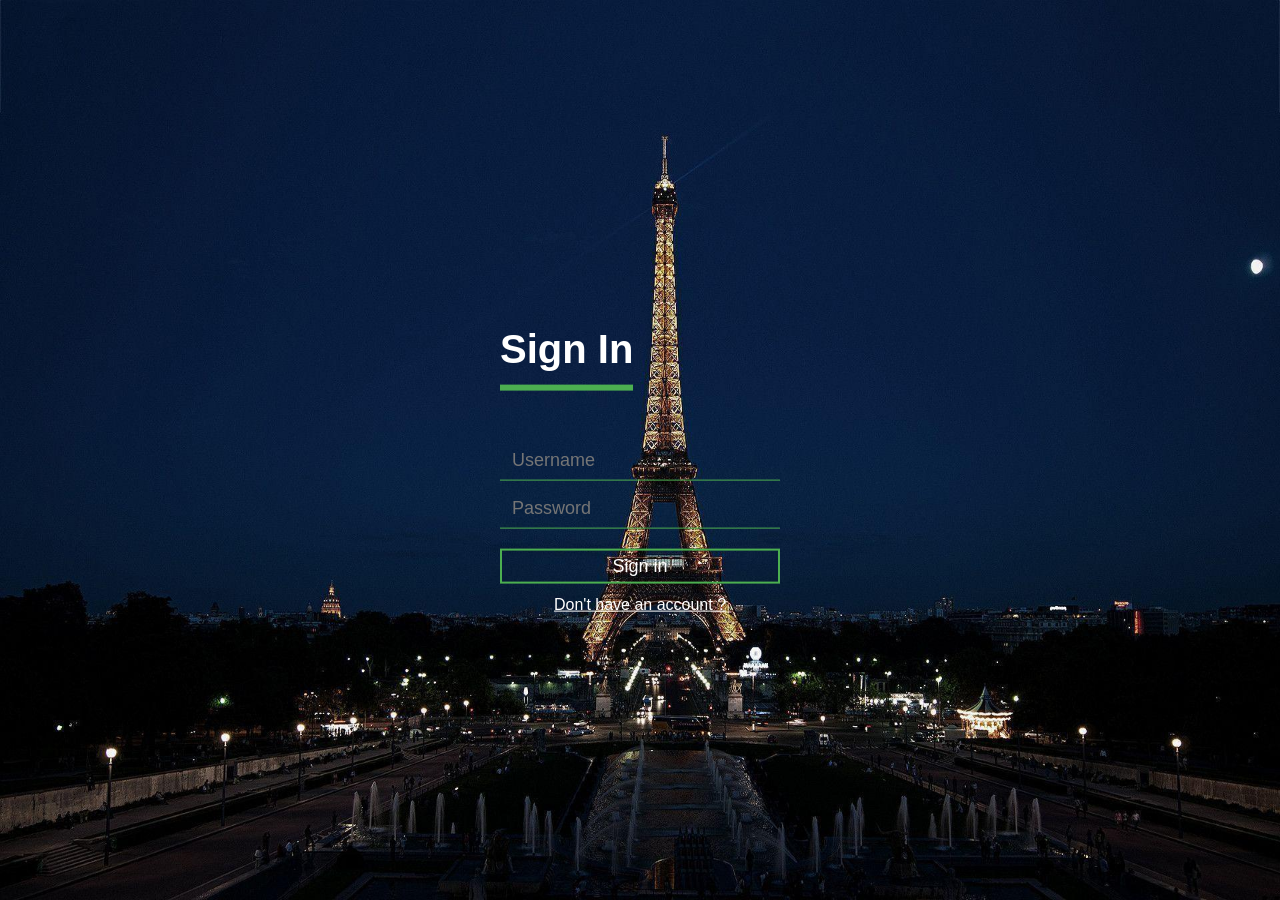
<file: index.html>
<!DOCTYPE html>
<html lang="entered">

<head>
  <title> Sign In Form </title>
  <meta name="viewport" content="width= device-width, initial-scale=1.0">
  <link rel="stylesheet" type="text/css" href="css/signin.css">
</head>
  <body>
    <form name="myForm" action ="signin.php" method="POST">

      <div class="login-box">

        <h1> Sign In </h1>

        <div class="textbox">
           
          <input type="text" placeholder="Username" name="user" value="" required> 

        </div>
        <div class="textbox">
          <input type="password" placeholder="Password" name="pass" value="" maxlength="8" required>
        </div>
          
        <input class="btn" type="submit" name="submit" value="Sign in"> 
        <center> <a style="color: white;" href="signup.html"> Don't have an account ? </a> <center>
      </div>

    </form>

  </body>
</html>
</file>
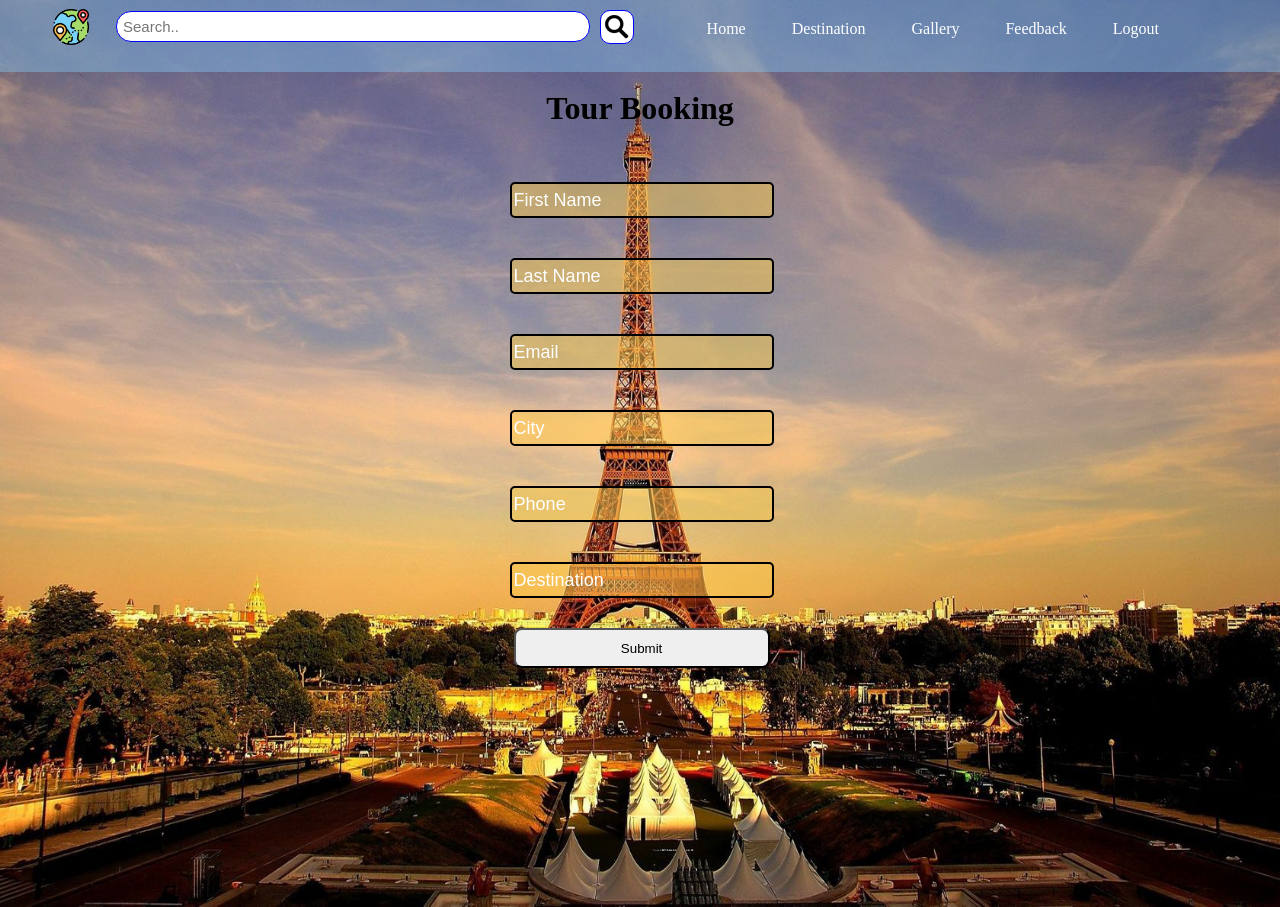
<file: booking.html>
<!DOCTYPE html>
<html>
<head>
	<title>Booking Form</title>
	<link rel="stylesheet" type="text/css" href="css/booking.css">
	<script>
		function validateForm() {
			if (isEmpty(document.getElementById('data_3').value.trim())) {
				alert('First name is required!');
				return false;
			}
			if (isEmpty(document.getElementById('data_4').value.trim())) {
				alert('Last name is required!');
				return false;
			}
			if (!validateEmail(document.getElementById('data_5').value.trim())) {
				alert('Email must be a valid email address!');
				return false;
			}
			return true;
		}
		function isEmpty(str) { return (str.length == 0 || !str.trim()); }
		function validateEmail(email) {
			var re = "";
			return isEmpty(email) || re.test(email);
		}
	</script>
</head>
<body>
	<div class="main">
		<ul>
			<ul class="list">
			<li class="logo"><a href="mainPage.html"><img src="earth-globe.png" alt="Logo" style="width:36px;height:36px"></a></li>
			<div class="search">
                <form method="POST" action="info.php">
                  <input type="text" name="search_p" placeholder="Search.." size="50">
              
                  <input type="image" name="submit_p" src="search_icon.png" alt="Search image" style="width:22;height:22; margin-left: 35px;">
                </form>
            </div>
			</ul>
			<ul class="list2">
			<li><a href="mainPage.html">Home</a></li>
			<li><a id="long" href="destination.html">Destination</a></li>
			<li><a href="gallery.html">Gallery</a></li>
			<li><a href="feedback.html">Feedback</a></li>
			<li><a href="index.html">Logout</a></li>
			</ul>
		</ul>
	</div>
	<h1>Tour Booking</h1>
	<div class="container">
		<form method="POST" action="booking.php" name="form" onsubmit="return validateForm()">
			<div class="textbox">
				<input type="text" placeholder="First Name" name="ffirst" value=""  onkeypress="return /[a-zA-Z]/i.test(event.key)" required>  
			</div>

			<div class="textbox">
				<input type="text" placeholder="Last Name" name="flast" value="" onkeypress="return /[a-zA-Z]/i.test(event.key)" required> 
			</div>

			<div class="textbox">
				<input type="text" placeholder="Email" name="femail" value="" required pattern="[a-z0-9.!#$%&'*+/=?^_`{|}~-]+@[a-z0-9-]+.[a-z]{2,4}" title="Invalid Email">
			</div>

			<div class="textbox">
				<input type="text" placeholder="City" name="city" value="" onkeypress="return /[a-zA-Z]/i.test(event.key)" required>
			</div>

			<div class="textbox">
				<input type="text" placeholder="Phone" name="fphone" value="" onkeypress="return /[0-9]/i.test(event.key)" maxlength="10" pattern="([0-9]){10,}" required>
			</div>

			<div class="textbox">
				<input type="text" placeholder="Destination" name="fdesti" value="" required>
			</div>
			<div class="btn">
				<input name="submit" value="Submit" type="submit">
			</div>
		</form>
	</div>

</body>
</html>
</file>
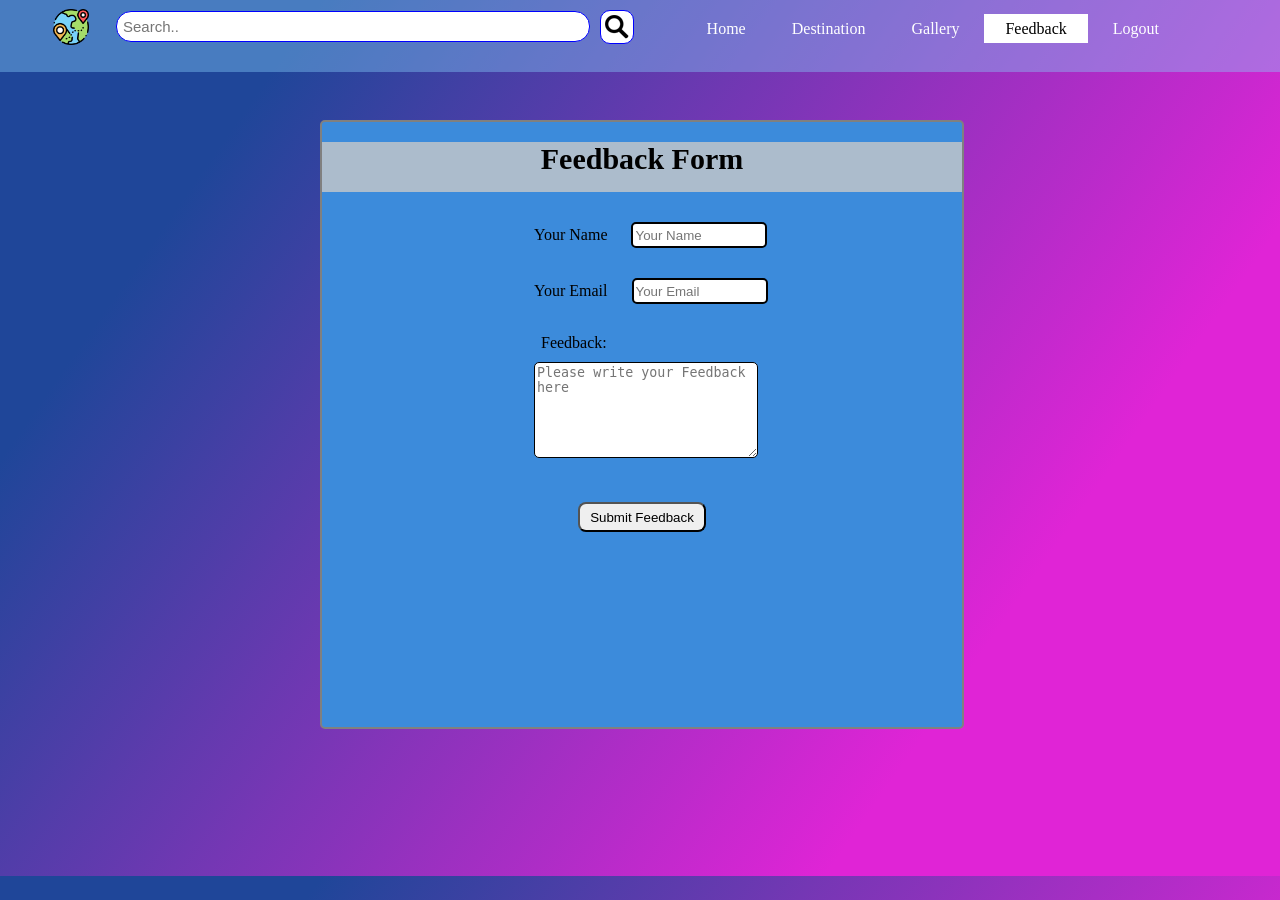
<file: feedback.html>
<!DOCTYPE html>
<html>
<head>
	<meta charset="utf-8">
	<title>Feedback Form</title>
	<link rel="stylesheet" type="text/css" href="feedback.css">
</head>
<body>
	<div class="main">
	    <ul>
	      <ul class="list">
	        <li class="logo"><a href="mainPage.html"><img src="earth-globe.png" alt="Logo" style="width:36px;height:36px"></a></li>
	        <div class="search">
                <form method="POST" action="info.php">
                  <input type="text" name="search_p" placeholder="Search.." size="50">
              
                  <input type="image" name="submit_p" src="search_icon.png" alt="Search image" style="width:22;height:22; margin-left: 35px;">
                </form>
            </div>
	      </ul>
	      <ul class="list2">
	        <li><a href="mainPage.html">Home</a></li>
	        <li><a id="long" href="destination.html">Destination</a></li>
	        <li><a href="gallery.html">Gallery</a></li>
	        <li class="active-menu"><a href="feedback.html">Feedback</a></li>
			<li><a href="index.html">Logout</a></li>
	      </ul>
	    </ul>
	</div>
	<div class="feedback">
		<h1>Feedback Form</h1>
		<form name='feedbackForm' method="POST" action="feedback.php">
			<div class="form-group">
			    <label>Your Name</label>
			    <input type="text" name="name" class="form-control" id="inputText" placeholder="Your Name" required>
			</div>
			<div class="form-group">
			    <label>Your Email</label>
			    <input type="email" name="email" class="form-control" id="inputEmail" placeholder="Your Email" required>
			</div>
			<div class="form-group text1">
			    <label>Feedback:</label>
			    <textarea class="inputTextarea" name="feedbk" rows="4" class="form-control" ng-model='feedback' placeholder="Please write your Feedback here" required></textarea>
			</div>
			<div class="wrapper">
				<button type="submit" class="btn btn-primary" ng-click="performValidation()" name='submit'>Submit Feedback</button>
			</div>
		</form>
	</div>
</body>
</html>
</file>
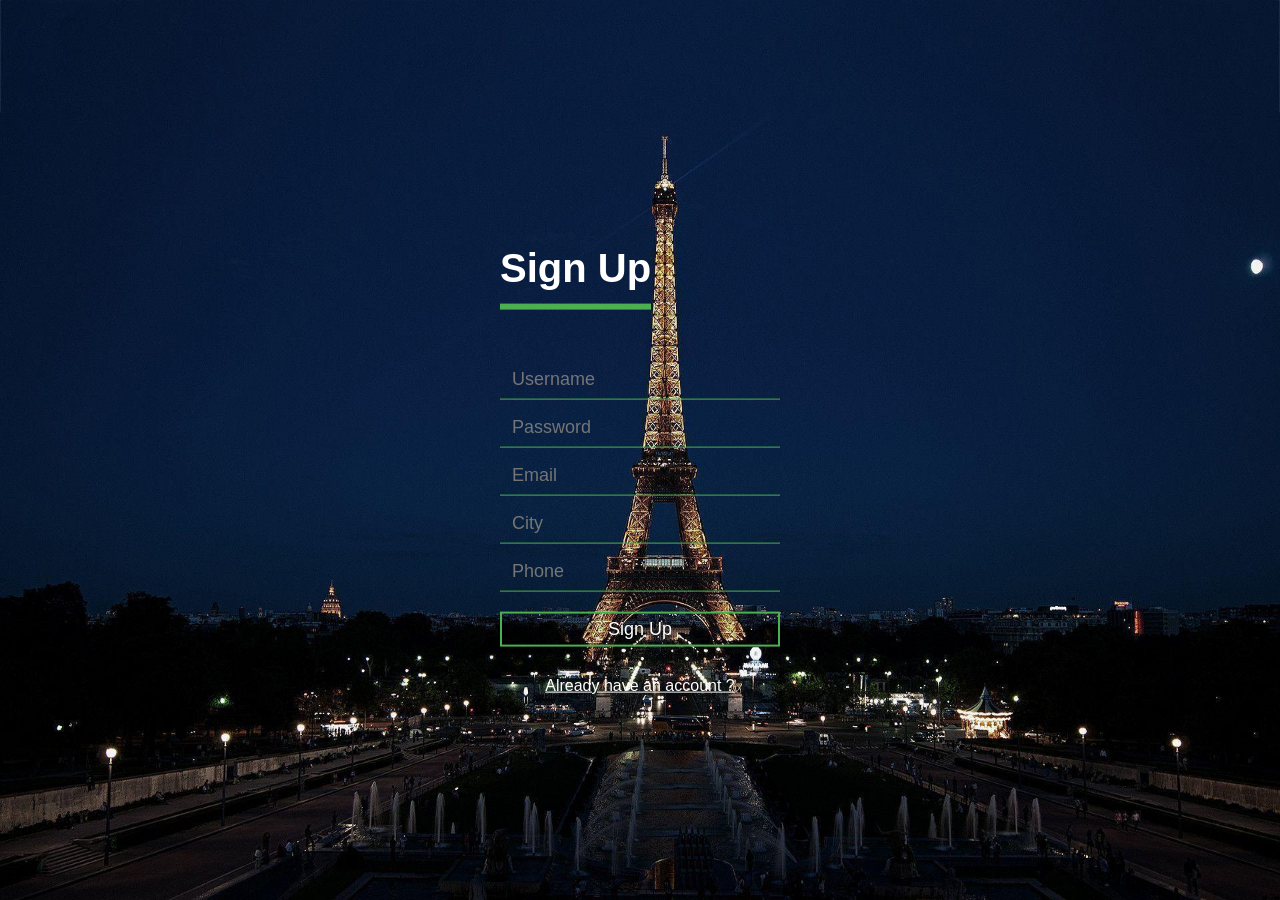
<file: signup.html>
<!DOCTYPE html>
<html>
<head>
  <title> Sign Up Form </title>
  <meta name="viewport" content="width= device-width, initial-scale=1.0">
  <link rel="stylesheet" type="text/css" href="css/signup.css">
</head>

<body>

  <form from="myForm" action ="save.php" method="POST">

    <div class="login-box">

      <h1> Sign Up </h1>

      <div class="textbox">
        <input type="text" placeholder="Username" id="fname" name="fname" value="" required>  
      </div>

      <div class="textbox">
        <input type="password" placeholder="Password" id="password" name="password" value="" maxlength="8" pattern="(?=.*\d)(?=.*[a-z])(?=.*[A-Z]).{8,}" title="password must cantain at least one number and one uppper case and one lowercase letter and 8 characters" required>
      </div>

      <div class="textbox">
        <input type="text" placeholder="Email" id="email" name="email" value="" required pattern="[a-z0-9.!#$%&'*+/=?^_`{|}~-]+@[a-z0-9-]+.[a-z]{2,4}" title="Invalid Email">
      </div>

      <div class="textbox">
        <input type="text" placeholder="City" id="city" name="city" value="" required>
      </div>

      <div class="textbox">
        <input type="text" placeholder="Phone" id="phone" name="phone" value="" required onkeypress="return /[0-9]/i.test(event.key)" maxlength="10" pattern="([0-9]){10,}">
      </div>

      <input class="btn" type="submit" name="" value="Sign Up"> <br> <br>

      <center> <a href="index.html"> Already have an account ? </a> <center>

    </div>
    
  </form>

</body>
</html>
</file>
<file: css/signin.css>
body

{
	margin:0;
	padding:0;
	font-family:sans-serif;
	background:url(../tower.jpg) no-repeat;
	height: 100vh;
	background-size: 100% 100%;
	
}
.login-box

{
	
	width:280px;
	position:absolute;
	top:50%;
	left:50%;
	transform:translate(-50%,-50%);
}
.login-box h1
{
	color: #fff;
	float:left;
	font-size:40px;
	border-bottom:6px solid #4caf50;
	margin-bottom:50px;
	padding:13px 0;
	
}
.textbox
{
	
	width:100%;
	overflow:hidden;
	font-size:20px;
	padding:8px 0;
	margin:8px 0;
	border-bottom:1px solid #4caf50;
}
.textbox i 

{
	width:26px;
	float:left;
	text-align:center;
}
.textbox input {
	
	border:none;
	outline:none;
	background:none;
}
.textbox input {
	
	border:none;
	outline:none;
	background:none;
	color:white;
	font-size:18px;
	width:80%;
	float:left;
	margin:0 10px;
	
}
.btn
{
	
	width:100%;
	background:none;
	border:2px solid #4caf50;
	color:white;
	padding:5px;
	font-size:18px;
	cursor:pointer;
	margin:12px 0;
	transition: 0.6s ease;
}

.btn:hover{
	background-color: #4caf50;
}

.main{
  overflow: hidden;
  position: fixed;
  background-color: rgba(135,206,250,0.4);
  top: 0;
  width: 100vw;
  height: 8vh;
  max-width: 1550px;
}

ul{
  list-style-type: none;
  margin-top: 20px;
  margin-right: 50px;
}

ul li{
  display: inline;
}

.list{
  position: fixed;
  display: block;
  top: 9px;
  float: left;
}

.list li.logo img{
  position: relative;
  float: left;
  top: -20px;
  margin-left: -5%;
  -webkit-animation:spin 4s linear infinite;
  -moz-animation:spin 4s linear infinite;
  animation:spin 4s linear infinite;

}

.search{
  display: inline;
  color: black;
  text-align: center;
  text-decoration: none;
}

.search input[type=text]{
  position: relative;
  float: left;
  top:-18px;
  left: 5%;
  padding: 6px;
  font-size: 15px;
  border-radius: 15px;
  border: 1px solid #0000ff;
  transition: 0.6s ease;
}

.search input[type=text]:hover{
  background-color: #dcdcdc;
}

.list input[type=image]{
  position: relative;
  float: right;
  top:-50px;
  left: 2%;
  margin-left: 20%; 
  padding: 4px;
  border-radius: 10px;
  border: 1px solid #00f;
  transition: 0.6s ease;
  background-color: #fff;
}

.list input[type=image]:hover{
  background-color: #739ac5;
}

.list2{
  position: relative;
  top: -20px;
  float: right;
}

.list2 li a{
  text-decoration: none;
  color: #fff;
  padding: 5px 20px;
  border: 1px solid transparent;
  transition: 0.9s ease;
}

.list2 li a:hover{
  background-color: #fff;
  color: #000;

}

@-moz-keyframes spin { 100% { -moz-transform: rotate(360deg); } }
@-webkit-keyframes spin { 100% { -webkit-transform: rotate(360deg); } }
@keyframes spin { 100% { -webkit-transform: rotate(360deg); transform:rotate(360deg); } }
</file>
<file: css/booking.css>
body{
	margin:0;
	padding:0px;
	background:url(../images//background//eiffel1.jpg) no-repeat;
	height: 90.8vh;
	background-size: 100% 100%;
	text-align: center;
}
body h1{
	margin-top: 7%; 
}
.container{
	width: 40%;
	height: 80%;
	margin: -2% 27%;
	padding: 40px;
}
.textbox
{
	width:100%;
	overflow:hidden;
	font-size:20px;
	padding:20px 0;
}
.textbox input {
	border:2px solid #000;
	border-radius: 5px;
	outline:none;
	background: rgba(251, 204, 78, 0.5);
	color:white;
	font-size:18px;
	width: 50%;
	height: 30px;
	
}
.textbox input::placeholder{
	color: white;
}
.btn input{
	margin-top: 10px;
	width: 50%;
	height: 40px;
	border-radius: 8px;
	transition: 0.6s ease;
}
.btn input:hover{
	background-color: #FB4A0A;
}
.main{
  overflow: hidden;
  position: fixed;
  background-color: rgba(135,206,250,0.4);
  top: 0;
  width: 100vw;
  height: 8vh;
  max-width: 1550px;
}

ul{
  list-style-type: none;
  margin-top: 20px;
  margin-right: 50px;
}

ul li{
  display: inline;
}

.list{
  position: fixed;
  display: block;
  top: 9px;
  float: left;
}

.list li.logo img{
  position: relative;
  float: left;
  top: -20px;
  margin-left: -5%;
  -webkit-animation:spin 4s linear infinite;
  -moz-animation:spin 4s linear infinite;
  animation:spin 4s linear infinite;

}
.search{
  display: inline;
  color: black;
  text-align: center;
  text-decoration: none;
}

.search input[type=text]{
  position: relative;
  float: left;
  top:-18px;
  left: 5%;
  padding: 6px;
  font-size: 15px;
  border-radius: 15px;
  border: 1px solid #0000ff;
  transition: 0.6s ease;
}

.search input[type=text]:hover{
  background-color: #dcdcdc;
}


.list input[type=image]{
  position: relative;
  float: right;
  top:-50px;
  left: 2%;
  margin-left: 20%; 
  padding: 4px;
  border-radius: 10px;
  border: 1px solid #00f;
  transition: 0.6s ease;
  background-color: #fff;
}

.list input[type=image]:hover{
  background-color: #739ac5;
}

.list2{
  position: relative;
  top: -20px;
  float: right;
}

.list2 li a{
  text-decoration: none;
  color: #fff;
  padding: 5px 20px;
  border: 1px solid transparent;
  transition: 0.9s ease;
}

.list2 li a:hover{
  background-color: #fff;
  color: #000;

}

@-moz-keyframes spin { 100% { -moz-transform: rotate(360deg); } }
@-webkit-keyframes spin { 100% { -webkit-transform: rotate(360deg); } }
@keyframes spin { 100% { -webkit-transform: rotate(360deg); transform:rotate(360deg); } }
</file>
<file: feedback.css>
body{
	margin:0;
	padding:0;
	background: linear-gradient(305deg, rgba(224,36,214,1) 24%, rgba(31,70,153,1) 83%);
	height: 84vh;
	background-size: 100% 100%;
}
h1{
	text-align: center;
	height: 50px;
	background-color: rgba(200,200,200,0.8);
	font-size: 30px;
}
.feedback{
	position: relative;
	border: 2px solid grey;
	border-radius: 5px;
	background-color: #3C8BDB;
	width: 50%;
	height: 80%;
	margin: 120px 25%;
}
.form-group{
	margin: 30px 30%;
}
.form-group label{
	margin:0px 20px; 
}
.form-group input{
	border:2px solid #000;
	border-radius: 5px;
	width: 50%;
	height: 20px;
}
.text1 label{
	margin:0px 27px; 
}
.form-group .inputTextarea{
	margin: 10px 20px;
	width: 85%;
	height: 90px;
	border:1px solid #000;
	border-radius: 5px;
}
.wrapper button{
	margin: 0px 40%;
	width: 20%;
	height: 30px;
	border-radius: 8px;
	transition: 0.6s ease;
}
.wrapper button:hover{
	background-color: green;
}

.main{
  overflow: hidden;
  position: fixed;
  background-color: rgba(135,206,250,0.4);
  top: 0;
  width: 100vw;
  height: 8vh;
  max-width: 1550px;
}

ul{
  list-style-type: none;
  margin-top: 20px;
  margin-right: 50px;
}

ul li{
  display: inline;
}

.list{
  position: fixed;
  display: block;
  top: 9px;
  float: left;
}

.list li.logo img{
  position: relative;
  float: left;
  top: -20px;
  margin-left: -5%;
  -webkit-animation:spin 4s linear infinite;
  -moz-animation:spin 4s linear infinite;
  animation:spin 4s linear infinite;

}
.search{
  display: inline;
  color: black;
  text-align: center;
  text-decoration: none;
}

.search input[type=text]{
  position: relative;
  float: left;
  top:-18px;
  left: 5%;
  padding: 6px;
  font-size: 15px;
  border-radius: 15px;
  border: 1px solid #0000ff;
  transition: 0.6s ease;
}

.search input[type=text]:hover{
  background-color: #dcdcdc;
}


.list input[type=image]{
  position: relative;
  float: right;
  top:-50px;
  left: 2%;
  margin-left: 20%; 
  padding: 4px;
  border-radius: 10px;
  border: 1px solid #00f;
  transition: 0.6s ease;
  background-color: #fff;
}

.list input[type=image]:hover{
  background-color: #739ac5;
}

.list2{
  position: relative;
  top: -20px;
  float: right;
}

.list2 li a{
  text-decoration: none;
  color: #fff;
  padding: 5px 20px;
  border: 1px solid transparent;
  transition: 0.9s ease;
}

.list2 li a:hover{
  background-color: #fff;
  color: #000;

}

.list2 li.active-menu a{
  background-color: #fff;
  color: #000;
}

@-moz-keyframes spin { 100% { -moz-transform: rotate(360deg); } }
@-webkit-keyframes spin { 100% { -webkit-transform: rotate(360deg); } }
@keyframes spin { 100% { -webkit-transform: rotate(360deg); transform:rotate(360deg); } }
</file>
<file: css/signup.css>
body

{
	margin:0;
	padding:0;
	font-family:sans-serif;
	background:url(../tower.jpg) no-repeat;
	height: 100vh;
	background-size: 100% 100%;	
}
.login-box

{
	
	width:280px;
	position:absolute;
	top:50%;
	left:50%;
	transform:translate(-50%,-50%);
}
.login-box h1
{
	color: #fff;
	float:left;
	font-size:40px;
	border-bottom:6px solid #4caf50;
	margin-bottom:50px;
	padding:13px 0;
	
}
.textbox
{
	
	width:100%;
	overflow:hidden;
	font-size:20px;
	padding:8px 0;
	margin:8px 0;
	border-bottom:1px solid #4caf50;
}
.textbox i 

{
	width:26px;
	float:left;
	text-align:center;
}
.textbox input {
	
	border:none;
	outline:none;
	background:none;
}
.textbox input {
	
	border:none;
	outline:none;
	background:none;
	color:white;
	font-size:18px;
	width:80%;
	float:left;
	margin:0 10px;
	
}
.btn
{
	
	width:100%;
	background:none;
	border:2px solid #4caf50;
	color:white;
	padding:5px;
	font-size:18px;
	cursor:pointer;
	margin:12px 0;
	transition: 0.6s ease;
}

.btn:hover{
	background-color: #4caf50;
}
body a 
{
	color:white;
}

.main{
  overflow: hidden;
  position: fixed;
  background-color: rgba(135,206,250,0.4);
  top: 0;
  width: 100vw;
  height: 8vh;
  max-width: 1550px;
}

ul{
  list-style-type: none;
  margin-top: 20px;
  margin-right: 50px;
}

ul li{
  display: inline;
}

.list{
  position: fixed;
  display: block;
  top: 9px;
  float: left;
}

.list li.logo img{
  position: relative;
  float: left;
  top: -20px;
  margin-left: -5%;
  -webkit-animation:spin 4s linear infinite;
  -moz-animation:spin 4s linear infinite;
  animation:spin 4s linear infinite;

}
.search{
  display: inline;
  color: black;
  text-align: center;
  text-decoration: none;
}

.search input[type=text]{
  position: relative;
  float: left;
  top:-18px;
  left: 5%;
  padding: 6px;
  font-size: 15px;
  border-radius: 15px;
  border: 1px solid #0000ff;
  transition: 0.6s ease;
}

.search input[type=text]:hover{
  background-color: #dcdcdc;
}


.list input[type=image]{
  position: relative;
  float: right;
  top:-50px;
  left: 2%;
  margin-left: 20%; 
  padding: 4px;
  border-radius: 10px;
  border: 1px solid #00f;
  transition: 0.6s ease;
  background-color: #fff;
}

.list input[type=image]:hover{
  background-color: #739ac5;
}

.list2{
  position: relative;
  top: -20px;
  float: right;
}

.list2 li a{
  text-decoration: none;
  color: #fff;
  padding: 5px 20px;
  border: 1px solid transparent;
  transition: 0.9s ease;
}

.list2 li a:hover{
  background-color: #fff;
  color: #000;

}

.list2 li.active-menu a{
  background-color: #fff;
  color: #000;
}

@-moz-keyframes spin { 100% { -moz-transform: rotate(360deg); } }
@-webkit-keyframes spin { 100% { -webkit-transform: rotate(360deg); } }
@keyframes spin { 100% { -webkit-transform: rotate(360deg); transform:rotate(360deg); } }
</file>
